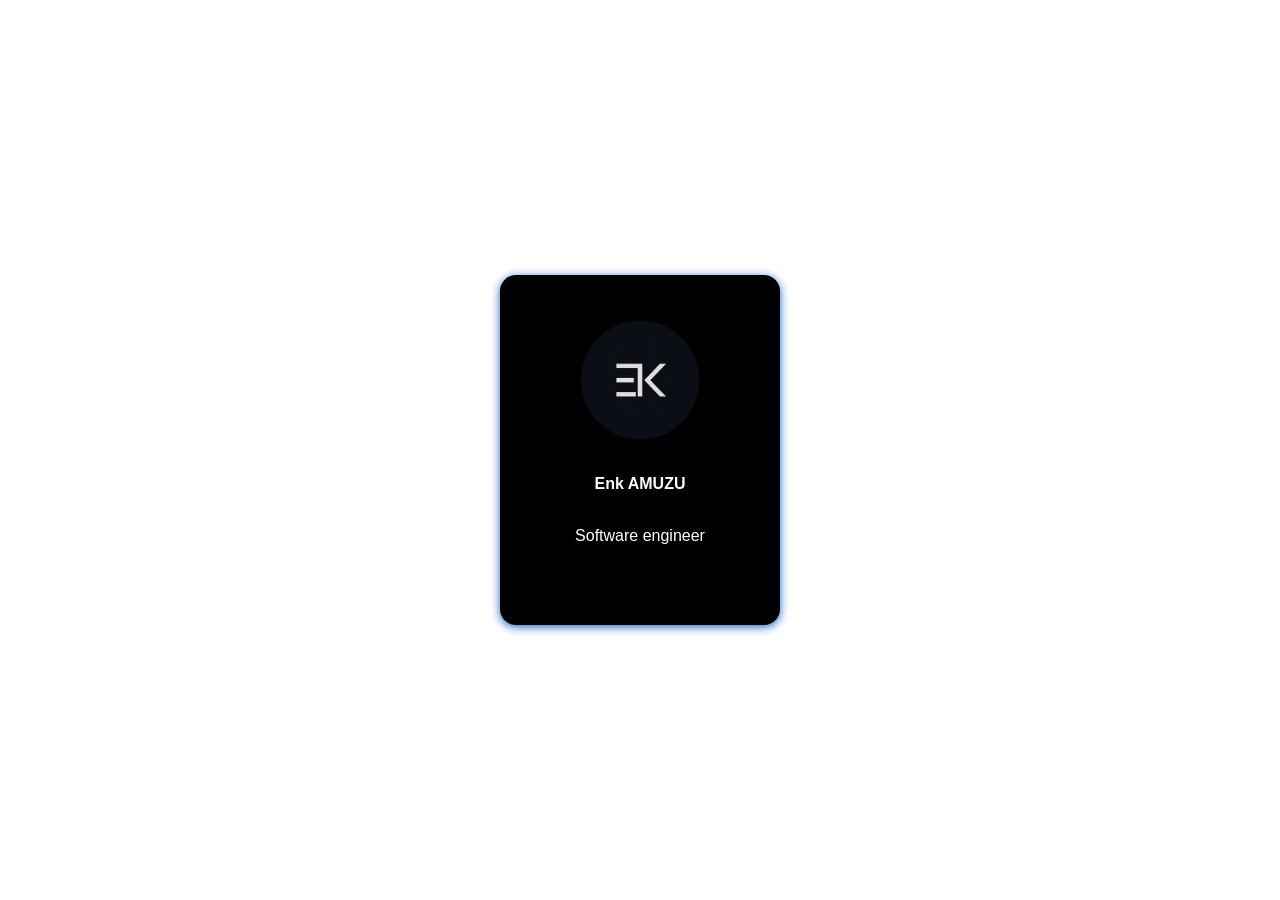
<file: day01-profile-card/index.html>
<!DOCTYPE html>
<html lang="en">

<head>
    <meta charset="UTF-8">
    <meta name="viewport" content="width=device-width, initial-scale=1.0">
    <link href='https://cdn.boxicons.com/3.0.8/fonts/basic/boxicons.min.css' rel='stylesheet'>
    <link href='https://cdn.boxicons.com/3.0.8/fonts/filled/boxicons-filled.min.css' rel='stylesheet'>
    <link href='https://cdn.boxicons.com/3.0.8/fonts/brands/boxicons-brands.min.css' rel='stylesheet'>
    <title>Document</title>
    <link rel="stylesheet" href="style.css">
</head>

<body>
    <div class="card">
       <img src="image/Enk.png" alt="logo">
        <h4>Enk AMUZU</h4>
        <p>Software engineer</p>
        <div class="social-icon">
            <a href=""><i class="bxl bx-github"></i></a>
            <a href=""><i class="bxl bx-linkedin"></i></a>
        </div>
    </div>
</body>

</html>
</file>
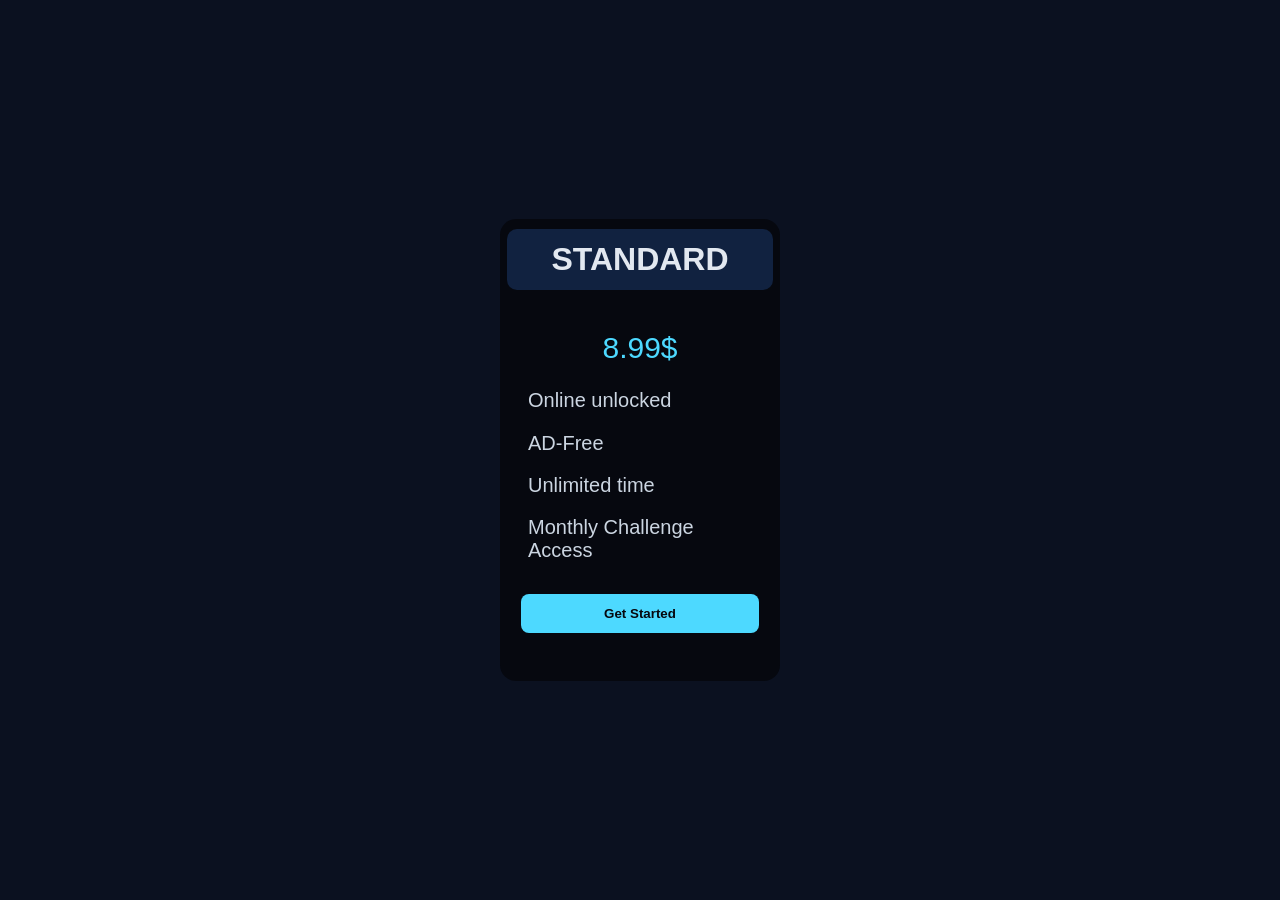
<file: day02-pricing-card/index.html>
<!DOCTYPE html>
<html lang="en">

<head>
    <meta charset="UTF-8">
    <meta name="viewport" content="width=device-width, initial-scale=1.0">
    <link rel="stylesheet" href="style.css">
    <title>Document</title>
</head>

<body>
    <div class="card">
        <div class="formule">
            <h1>STANDARD</h1>
        </div>
        <div class="price">
            <p>8.99$</p>
        </div>
        <div class="listes">

            <ul>
                <li>Online unlocked</li>
                <li>AD-Free</li>
                <li>Unlimited time</li>
                <li>Monthly Challenge Access</li>
            </ul>

        </div>
        <button>Get Started</button>
    </div>
</body>

</html>
</file>
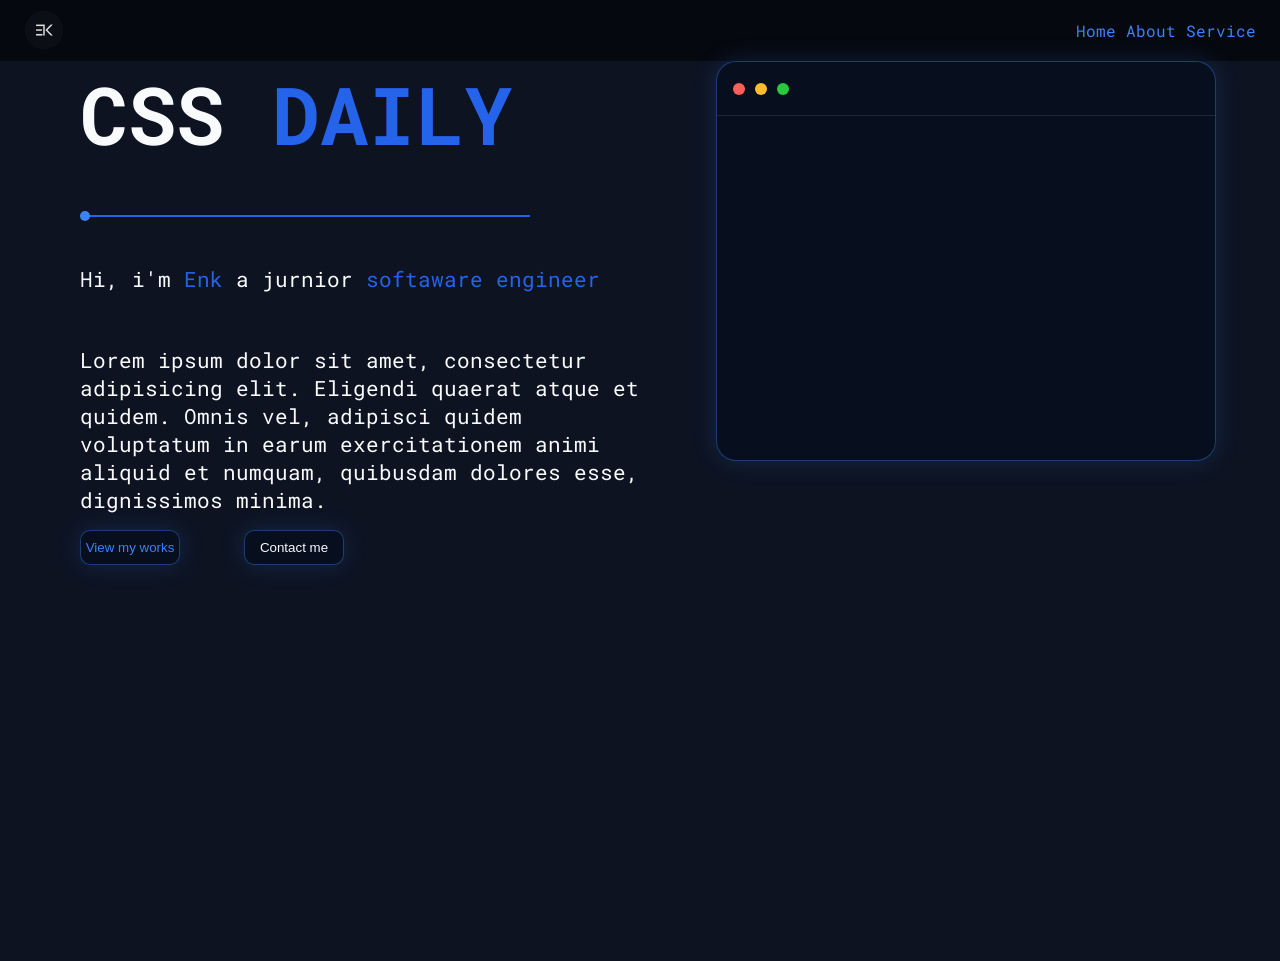
<file: day03-landing-page/index.html>
<!DOCTYPE html>
<html lang="en">

<head>
    <meta charset="UTF-8">
    <meta name="viewport" content="width=device-width, initial-scale=1.0">
    <!--icons-->
    <link href='https://cdn.boxicons.com/3.0.8/fonts/basic/boxicons.min.css' rel='stylesheet'>
    <link href='https://cdn.boxicons.com/3.0.8/fonts/filled/boxicons-filled.min.css' rel='stylesheet'>
    <link href='https://cdn.boxicons.com/3.0.8/fonts/brands/boxicons-brands.min.css' rel='stylesheet'>
    <!--font-->
    <link rel="preconnect" href="https://fonts.googleapis.com">
    <link rel="preconnect" href="https://fonts.gstatic.com" crossorigin>
    <link href="https://fonts.googleapis.com/css2?family=Roboto+Mono:ital,wght@0,100..700;1,100..700&display=swap"
        rel="stylesheet">
    <link rel="stylesheet" href="style.css">
    <title>Landing Page</title>
</head>

<body>
    <header>
        <img src="logo.png" alt="Enk-jb logo">

        <nav>
            <a href="#">Home</a>
            <a href="#">About</a>
            <a href="#">Service</a>
        </nav>
    </header>

    <main>
        <section class="hero">
            <div class="presentation-box">
                <div class="presentation">
                    <h1>
                        CSS <span>DAILY</span>
                    </h1>
                    <div class="title-line"></div>
                    <P>Hi, i'm <span>Enk</span> a jurnior <span>softaware engineer</span></P>
                    <br>
                    <p>Lorem ipsum dolor sit amet, consectetur adipisicing elit. Eligendi quaerat atque et quidem. Omnis
                        vel, adipisci quidem voluptatum in earum exercitationem animi aliquid et numquam, quibusdam
                        dolores
                        esse, dignissimos minima.</p>
                    <div class="btn">
                        <button class="work">View my works</button>
                        <button class="contact">Contact me</button>
                    </div>
                </div>

                <div class="editor">
                    <div class="editor-header">
                       <span class="red"></span>
                       <span class="yellow"></span>
                       <span class="green"></span>

                    </div>
                </div>
            </div>
            <div class="social-icon">
                <a href=""><i class="bxl bx-github"></i></a>
                <a href=""><i class="bxl bx-linkedin"></i></a>
                <a href=""><i class="bxl bx-gmail"></i></a>
            </div>
        </section>
    </main>
</body>

</html>
</file>
<file: day01-profile-card/style.css>
* {
    margin: 0;
    padding: 0;
    box-sizing: border-box;
}

body {
    display: flex;
    justify-content: center;
    align-items: center;
    min-height: 100vh;
    font-family: Arial, Helvetica, sans-serif;
}

img {
    width: 120px;
    height: 120px;
    object-fit: cover;
    border-radius: 50%;
}

.card {
    min-width: 280px;
    min-height: 350px;
    display: flex;
    flex-direction: column;
    justify-content: space-evenly;
    align-items: center;
    gap: 0.6rem;
    padding: 20px;
    background-color: black;
    color: white;
    text-decoration: none;
    border-radius: 16px;
    box-shadow: 0 2px 10px rgba(15, 96, 195, 0.959);
}

.social-icon {
    display: flex;
    gap: 2.5rem;
}

.social-icon a {
    text-decoration: none;
    color: #0f60c3f5;
    transition: transform ease-in-out 0.3s;
}

.social-icon a:hover {
    transform: scale(1.2);
}
</file>
<file: day02-pricing-card/style.css>
*{
    padding: 0;
    margin: 0;
    box-sizing: border-box;
}

body{
    background-color: #0b1120;
    min-height: 100vh;
    display: flex;
    justify-content: center;
    align-items: center;
    font-family: Arial, Helvetica, sans-serif;
}

.card{
    display: flex;
    flex-direction: column;
    align-items: center;
    gap: 1rem;
    border-radius: 16px;
    width: 280px;
    padding-bottom: 2rem;
    color:white;
    background-color: #06080f;
    transition: transform ease-in-out 0.3s;
}

.card:hover{
    transform: scale(1.03);
}

.formule{
    padding: 0.75rem;
    margin: 0.6rem;
    border-radius: 10px;
    display: flex;
    justify-content: center;
    width: 95%;
    color: #e2e8f0;
    background-color: #112240;
}

.price{
    font-size: 30px;
    color:#4dd9ff;
    margin: 1rem 0 0.5rem;
}
.listes{
    width: 80%;
}
.listes ul{
    display: flex;
    flex-direction: column;
    gap: 1.2rem;
    font-size: 20px;
    list-style: none;
    color: #cbd5e1;
}

button{
    width: 85%;
    padding: 12px;
    margin: 1rem;
    border:none;
    border-radius:8px;
    background:#4dd9ff;
    color:#06080f;
    font-weight:bold;
    cursor:pointer;
    transition: transform 0.3s;
}

button:hover{
    transform: translateY(-3px);
    background-color: #6ee2ff;
    color: #06080f;
}
</file>
<file: day03-landing-page/style.css>
*{
    padding: 0;
    margin: 0;
    box-sizing: border-box;
}
header{
    display: flex;
    justify-content: space-between;
    align-items: center;
    padding: 0.65rem 1.5rem;
    background-color: transparent blur;
}
header img{
    width: 40px;
    height: 40px;
    border-radius: 50%;

}
nav a{
    display: inline-block;
    text-decoration: none;
    color: #3B82F6;
    transition: transform ease-in 0.3s;
}

nav a:hover{
    transform: translateY(-2px);
}

body{
    display: flex;
    flex-direction: column;
    font-family: "Roboto Mono", monospace;
    min-height: 100vh;
    background-color: #06080f;
    color: #F8FAFC;
}
span{
    color: #2563eb;
}
.hero{
    min-height: 100vh;
    background-color: #0D1321;
    display: flex;
    flex-direction: column;
    padding: 0 4rem;
    gap: 1rem;
}
.btn{
    display: flex;
    gap: 4rem;
}
.btn button{
    border:1px solid rgba(59,130,246,.4);
    background:rgba(7,15,30,.7);
    border-radius: 10px;
    width: 100px;
    height: 35px;
    box-shadow: 0 0 25px rgba(59,130,246,.2);
    cursor: pointer;
    transition: transform 0.3s;
}
.btn button:hover{
    transform: translateY(-2px);
}
.work{
    color: #3B82F6;
}
.contact{
    color: #F8FAFC;
}
.title-line{
    width:450px;
    height:2px;
    background:#2563eb;
    margin:2rem 0;
    position:relative;
}

.title-line::before{
    content:"";
    position:absolute;
    left:0;
    top:-4px;
    width:10px;
    height:10px;
    border-radius:50%;
    background:#3b82f6;
}
h1{
    font-size: 5rem;
}
.presentation-box{
    display: flex;
    justify-content: space-between;
}
.editor{
    width:500px;
    height:400px;
    border:1px solid rgba(59,130,246,.4);
    border-radius:20px;

    background:rgba(7,15,30,.7);

    backdrop-filter:blur(10px);

    box-shadow:
        0 0 25px rgba(59,130,246,.2);
}

.editor-header{
    padding:1rem;
    border-bottom:1px solid rgba(255,255,255,.1);
}

.red,
.yellow,
.green{
    width:12px;
    height:12px;
    display:inline-block;
    border-radius:50%;
}

.red{
    background:#ff5f56;
}
.yellow{
    background:#ffbd2e;
}
.green{
    background:#27c93f;
}
.presentation{
    width: 50%;
    margin: 0 1rem;
    display: flex;
    flex-direction: column;
    gap: 1rem;
}
.presentation p{
    font-size: 1.3rem;
}

.social-icon{
    margin: 1rem;
    display: flex;
    gap: 20px;
}
.social-icon a{
    font-size: 25px;
    color: #2563eb;
    transition: transform ease-in-out 0.3s;
}
.social-icon a:hover{
    transform: scale(1.2);
}
</file>
